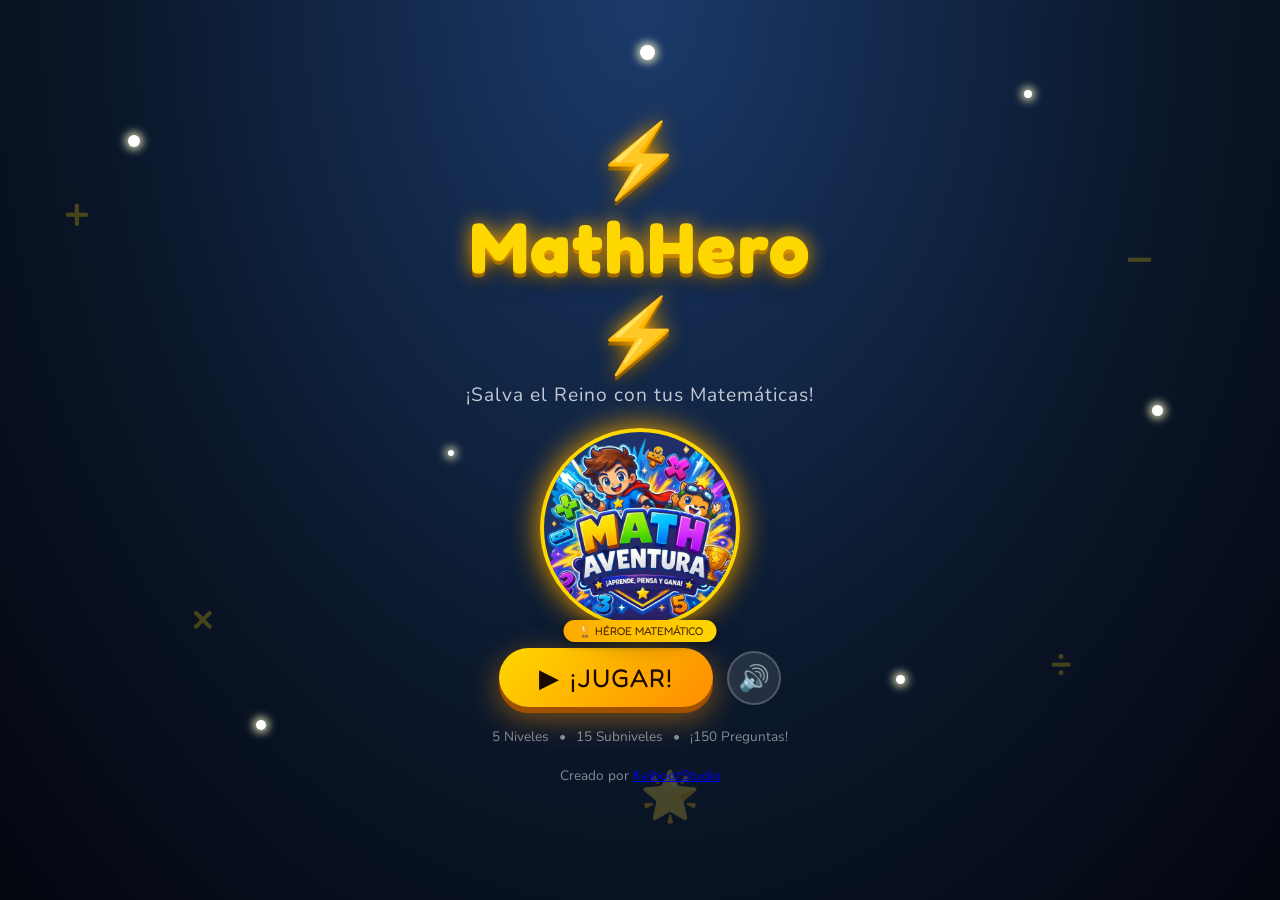
<file: index.html>
<!DOCTYPE html>
<html lang="es">
<head>
  <!-- ===== META: Codificación y configuración del viewport para dispositivos móviles ===== -->
  <meta charset="UTF-8" />
  <meta name="viewport" content="width=device-width, initial-scale=1.0" />

  <!-- ===== TÍTULO: Aparece en la pestaña del navegador ===== -->
  <title>MathHero – ¡Salva el Reino!</title>

  <!-- ===== ESTILOS: Hoja de estilos principal del juego ===== -->
  <link rel="stylesheet" href="css/estilos.css" />

  <!-- ===== FUENTES: Google Fonts – Fredoka One (títulos) y Nunito (texto general) ===== -->
  <link href="https://fonts.googleapis.com/css2?family=Fredoka+One&family=Nunito:wght@400;700;900&display=swap" rel="stylesheet" />
</head>
<body>

  <!-- ╔═══════════════════════════════════════════════════════════╗
       ║  PANTALLA DE BIENVENIDA                                  ║
       ║  Primera pantalla visible al abrir el juego.             ║
       ║  Contiene: logo, título, botón JUGAR y botón de sonido. ║
       ╚═══════════════════════════════════════════════════════════╝ -->
  <div id="pantalla-bienvenida" class="pantalla activa">

    <!-- Fondo animado con estrellas, nubes y números flotantes -->
    <div class="fondo-bienvenida">
      <!-- Estrellas decorativas: --x/--y = posición, --s = escala, --d = delay animación -->
      <div class="estrella" style="--x:10%;--y:15%;--s:1.2;--d:2.1s"></div>
      <div class="estrella" style="--x:80%;--y:10%;--s:0.8;--d:1.7s"></div>
      <div class="estrella" style="--x:50%;--y:5%;--s:1.5;--d:2.5s"></div>
      <div class="estrella" style="--x:20%;--y:80%;--s:1;--d:1.9s"></div>
      <div class="estrella" style="--x:70%;--y:75%;--s:0.9;--d:2.3s"></div>
      <div class="estrella" style="--x:35%;--y:50%;--s:0.6;--d:1.5s"></div>
      <div class="estrella" style="--x:90%;--y:45%;--s:1.1;--d:2s"></div>

      <!-- Nubes que se mueven horizontalmente: --spd = velocidad, --top = altura -->
      <div class="nube" style="--spd:18s;--top:12%"></div>
      <div class="nube" style="--spd:25s;--top:30%"></div>
      <div class="nube" style="--spd:20s;--top:60%"></div>

      <!-- Símbolos matemáticos flotantes decorativos -->
      <div class="numero-flotante" style="--x:5%;--y:20%;--d:0s">+</div>
      <div class="numero-flotante" style="--x:88%;--y:25%;--d:.5s">−</div>
      <div class="numero-flotante" style="--x:15%;--y:65%;--d:1s">×</div>
      <div class="numero-flotante" style="--x:82%;--y:70%;--d:1.5s">÷</div>
      <div class="numero-flotante" style="--x:50%;--y:85%;--d:2s">🌟</div>
    </div>

    <!-- Contenido principal de bienvenida (centrado sobre el fondo) -->
    <div class="contenido-bienvenida">

      <!-- Título y subtítulo del juego -->
      <div class="area-titulo">
        <h1 class="titulo-juego">⚡ MathHero ⚡</h1>
        <p class="subtitulo-juego">¡Salva el Reino con tus Matemáticas!</p>
      </div>

      <!-- Imagen del héroe/logo con efecto de brillo e insignia -->
      <div class="contenedor-heroe">
        <div class="brillo-heroe"></div>  <!-- Resplandor circular detrás del logo -->
        <img
          src="assets/general/logo_transparente.png"
          alt="MathHero"
          class="img-heroe"
          id="imgHeroe"
        />
        <div class="insignia-heroe">🏆 HÉROE MATEMÁTICO</div>  <!-- Badge dorado inferior -->
      </div>

      <!-- Botones: JUGAR y control de sonido -->
      <div class="botones-bienvenida">
        <button class="btn-jugar" id="btnJugar" onclick="iniciarJuego()">
          <span class="btn-icono">▶</span> ¡JUGAR!
        </button>
        <button class="btn-sonido" id="btnSonido" onclick="alternarSonido()" title="Sonido">🔊</button>
      </div>

      <!-- Información general del juego -->
      <div class="info-bienvenida">
        <span>5 Niveles</span>  <span>•</span>  <span>15 Subniveles</span>  <span>•</span>  <span>¡150 Preguntas!</span>
      </div>

      <!-- Créditos del autor -->
      <div class="info-bienvenida">
        <span>Creado por <a href="./0_Creditos/index.html">KeibootStudio</a></span>
      </div>

    </div>
  </div>

  <!-- ╔═══════════════════════════════════════════════════════════╗
       ║  PANTALLA DE SELECCIÓN DE NIVEL                          ║
       ║  Muestra las tarjetas de nivel (6 niveles).              ║
       ║  Al hacer clic en un nivel desbloqueado, muestra los     ║
       ║  subniveles (fácil, medio, difícil).                     ║
       ╚═══════════════════════════════════════════════════════════╝ -->
  <div id="pantalla-niveles" class="pantalla">
    <div class="fondo-niveles"></div>  <!-- Fondo degradado -->
    <div class="contenido-niveles">
      <h2 class="titulo-niveles">🗺️ Elige tu Misión</h2>
      <!-- cuadriculaNiveles: se llena dinámicamente con JS (tarjetas de nivel) -->
      <div class="cuadricula-niveles" id="cuadriculaNiveles"></div>
      <button class="btn-volver" onclick="mostrarPantalla('bienvenida')">⬅ Inicio</button>
    </div>
  </div>

  <!-- ╔═══════════════════════════════════════════════════════════╗
       ║  PANTALLA DE JUEGO (BATALLA)                              ║
       ║  Pantalla principal donde se juega. Contiene:             ║
       ║  - Interfaz superior (HUD): vida jugador/enemigo, puntos ║
       ║  - Arena de batalla: héroe, enemigo, aliados, efectos     ║
       ║  - Panel de pregunta: pregunta + 4 opciones de respuesta  ║
       ╚═══════════════════════════════════════════════════════════╝ -->
  <div id="pantalla-juego" class="pantalla">

    <!-- ── INTERFAZ SUPERIOR (HUD) ── -->
    <!-- Barra fija en la parte superior con la información de la partida -->
    <div class="interfaz-superior">

      <!-- Lado izquierdo: vida del héroe -->
      <div class="interfaz-izq">
        <div class="etiqueta-interfaz">HÉROE</div>
        <div class="envoltorio-barra-vida">
          <div class="barra-vida" id="barraVidaJugador"></div>  <!-- Barra verde que se reduce -->
        </div>
        <div class="texto-vida" id="textoVidaJugador">❤️ 100</div>  <!-- Texto numérico de vida -->
      </div>

      <!-- Centro: información del nivel, preguntas, puntos y temporizador -->
      <div class="interfaz-centro">
        <div class="info-nivel" id="infoNivel">Nivel 1-1</div>           <!-- Nivel actual -->
        <div class="contador-preguntas" id="contadorPreguntas">Pregunta 1/10</div>  <!-- Progreso -->
        <div class="marcador-puntos" id="marcadorPuntos">⭐ 0</div>      <!-- Puntuación -->

        <!-- Temporizador visual: barra + texto con segundos restantes -->
        <div class="envoltorio-reloj">
          <div class="fondo-barra-reloj">
            <div class="barra-reloj" id="barraReloj"></div>  <!-- Barra que se reduce con el tiempo -->
          </div>
          <div class="texto-reloj" id="textoReloj">⏱ 50</div>  <!-- Segundos restantes -->
        </div>
      </div>

      <!-- Lado derecho: vida del jefe enemigo -->
      <div class="interfaz-der">
        <div class="etiqueta-interfaz">JEFE</div>
        <div class="envoltorio-barra-vida envoltorio-barra-enemigo">
          <div class="barra-vida barra-vida-enemigo" id="barraVidaEnemigo"></div>  <!-- Barra roja -->
        </div>
        <div class="texto-vida" id="textoVidaEnemigo">💀 100</div>
      </div>
    </div>

    <!-- ── ARENA DE BATALLA ── -->
    <!-- Zona visual donde se ven el héroe y el enemigo enfrentándose -->
    <div class="arena-batalla" id="arenaBatalla">
      <div class="capa-fondo-arena"></div>  <!-- Imagen de fondo del nivel (se cambia con JS) -->

      <!-- Enemigo (jefe): se posiciona a la derecha de la arena -->
      <div class="contenedor-enemigo" id="contenedorEnemigo">
        <div class="nombre-enemigo" id="nombreEnemigo">Boss</div>    <!-- Nombre del jefe -->
        <div class="sprite-enemigo" id="spriteEnemigo">
          <div class="interior-enemigo" id="interiorEnemigo"></div>   <!-- Imagen/emoji del jefe -->
        </div>
        <div class="sombra-enemigo"></div>                            <!-- Sombra decorativa -->
      </div>

      <!-- Fila de aliados: aparecen al acertar respuestas (generados con JS) -->
      <div class="fila-aliados" id="filaAliados"></div>

      <!-- Héroe jugador: se posiciona a la izquierda de la arena -->
      <div class="contenedor-jugador" id="contenedorJugador">
        <img
          src="assets/general/heroe_transparente.png"
          id="spriteJugador"
          class="sprite-jugador"
          alt="Héroe"
          onerror="this.style.display='none';document.getElementById('jugadorRespaldo').style.display='block';"
          style="width:clamp(100px,22vw,160px);height:auto;object-fit:contain;image-rendering:auto;"
        />
        <!-- Respaldo emoji si la imagen no carga -->
        <div id="jugadorRespaldo" style="display:none;font-size:clamp(85px,20vw,130px);line-height:1;text-align:center;filter:drop-shadow(0 0 12px gold);">🦸</div>
        <div class="nombre-jugador">¡Tú!</div>
        <div class="sombra-jugador"></div>
      </div>

      <!-- Capa de efectos visuales: rayos, explosiones, texto de daño (generados con JS) -->
      <div class="capa-efectos" id="capaEfectos"></div>
    </div>

    <!-- ── PANEL DE PREGUNTA ── -->
    <!-- Zona inferior donde aparece la pregunta matemática y las 4 opciones -->
    <div class="panel-pregunta" id="panelPregunta">
      <div class="texto-pregunta" id="textoPregunta">¿Cuánto es...?</div>
      <!-- cuadriculaRespuestas: grid 2x2 con 4 botones de respuesta (generados con JS) -->
      <div class="cuadricula-respuestas" id="cuadriculaRespuestas"></div>
      <!-- Indicador de racha de aciertos consecutivos -->
      <div class="marcador-racha" id="marcadorRacha"></div>
    </div>

    <!-- Botón de pausa (esquina superior derecha) -->
    <button class="btn-pausa" onclick="pausarJuego()">⏸</button>
  </div>

  <!-- ╔═══════════════════════════════════════════════════════════╗
       ║  PANTALLA DE VICTORIA                                     ║
       ║  Se muestra cuando el jugador gana un subnivel.           ║
       ║  Muestra confeti, estadísticas y botones para continuar.  ║
       ╚═══════════════════════════════════════════════════════════╝ -->
  <div id="pantalla-victoria" class="pantalla">
    <div class="fondo-resultado fondo-victoria">
      <!-- contenedorConfeti: partículas de confeti generadas con JS -->
      <div class="contenedor-confeti" id="contenedorConfeti"></div>
    </div>
    <div class="contenido-resultado">
      <div class="emoji-resultado">🏆</div>
      <h2 class="titulo-resultado titulo-victoria">¡VICTORIA!</h2>
      <p class="subtitulo-resultado" id="mensajeVictoria">¡Derrotaste al jefe!</p>
      <div class="estadisticas-resultado" id="estadisticasVictoria"></div>  <!-- Puntos, aciertos, racha -->
      <div class="botones-resultado">
        <button class="btn-jugar btn-siguiente" id="btnSiguiente" onclick="siguienteNivel()">➡ Siguiente</button>
        <button class="btn-volver" onclick="mostrarPantalla('niveles')">🗺️ Niveles</button>
      </div>
    </div>
  </div>

  <!-- ╔═══════════════════════════════════════════════════════════╗
       ║  PANTALLA DE DERROTA                                      ║
       ║  Se muestra cuando el jugador pierde (vida = 0 o errores).║
       ╚═══════════════════════════════════════════════════════════╝ -->
  <div id="pantalla-derrota" class="pantalla">
    <div class="fondo-resultado fondo-derrota"></div>
    <div class="contenido-resultado">
      <div class="emoji-resultado emoji-tembloroso">💀</div>
      <h2 class="titulo-resultado titulo-derrota">¡DERROTA!</h2>
      <p class="subtitulo-resultado">El jefe te venció… ¡pero puedes intentarlo de nuevo!</p>
      <div class="estadisticas-resultado" id="estadisticasDerrota"></div>
      <div class="botones-resultado">
        <button class="btn-jugar" onclick="reintentar()">🔄 Reintentar</button>
        <button class="btn-volver" onclick="mostrarPantalla('niveles')">🗺️ Niveles</button>
      </div>
    </div>
  </div>

  <!-- ╔═══════════════════════════════════════════════════════════╗
       ║  MODAL DE PAUSA                                           ║
       ║  Ventana emergente que aparece al pausar el juego.        ║
       ║  BUGFIX: "Salir" ahora llama a salirDelJuego() para      ║
       ║  detener el temporizador y limpiar el estado del juego.   ║
       ╚═══════════════════════════════════════════════════════════╝ -->
  <div id="modal-pausa" class="modal oculto">
    <div class="caja-modal">
      <h3>⏸ Pausa</h3>
      <button class="btn-jugar" onclick="reanudarJuego()">▶ Continuar</button>
      <!-- BUGFIX: Antes llamaba a mostrarPantalla('niveles') directamente,
           dejando el temporizador corriendo → causaba victoria/derrota fantasma -->
      <button class="btn-volver" onclick="salirDelJuego()">🗺️ Salir</button>
    </div>
  </div>

  <!-- ╔═══════════════════════════════════════════════════════════╗
       ║  OVERLAY DE MENSAJE                                       ║
       ║  Muestra mensajes emergentes temporales sobre la pantalla ║
       ║  (ej: "¡RACHA DE 3!", "¡ATAQUE ESPECIAL!", "¡TIEMPO      ║
       ║  AGOTADO!"). Se genera y se oculta con JS.                ║
       ╚═══════════════════════════════════════════════════════════╝ -->
  <div id="superposicion-mensaje" class="superposicion-mensaje oculto">
    <div class="caja-mensaje" id="cajaMensaje"></div>
  </div>

  <!-- ===== SCRIPTS ===== -->
  <!-- juego.js:       Lógica principal (datos, estado, preguntas, audio, interfaz) -->
  <!-- animaciones.js: Efectos visuales del villano, fondos y partículas -->
  <script src="js/juego.js"></script>
  <script src="js/animaciones.js"></script>
</body>
</html>
</file>
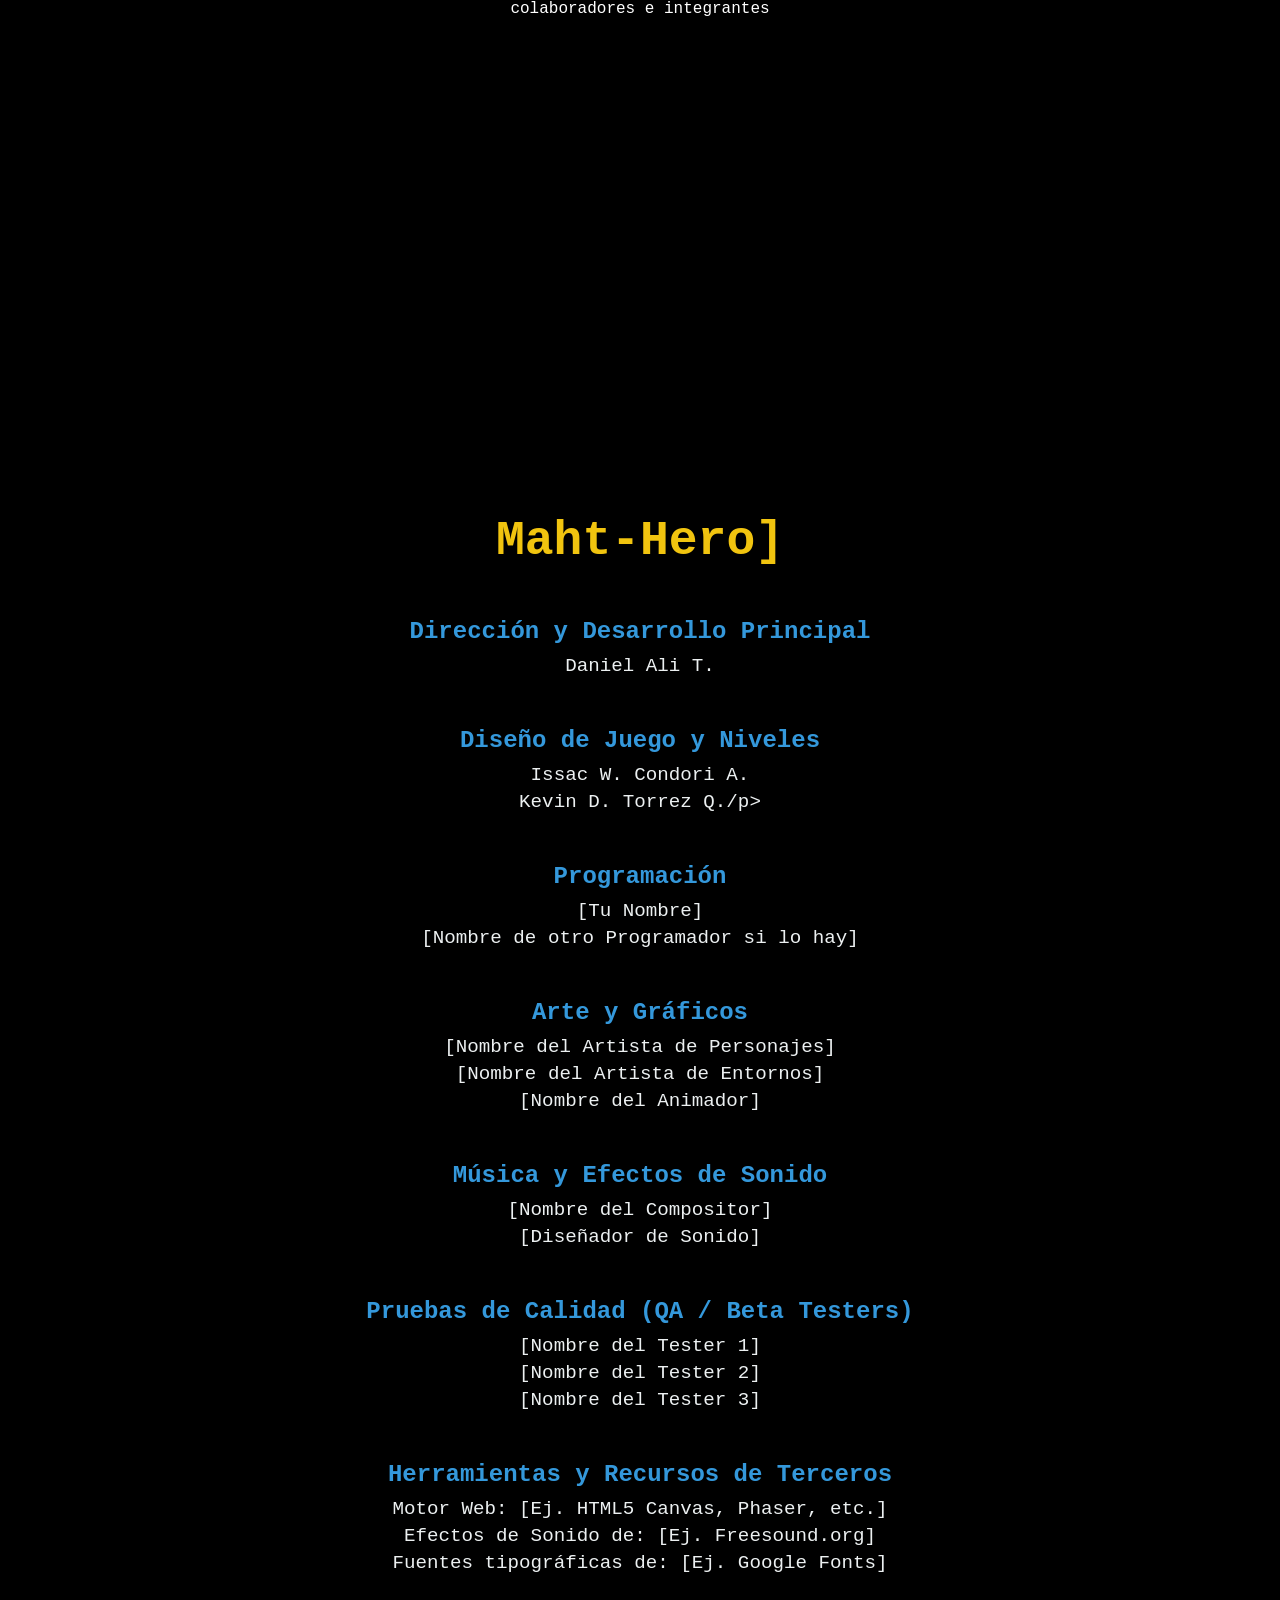
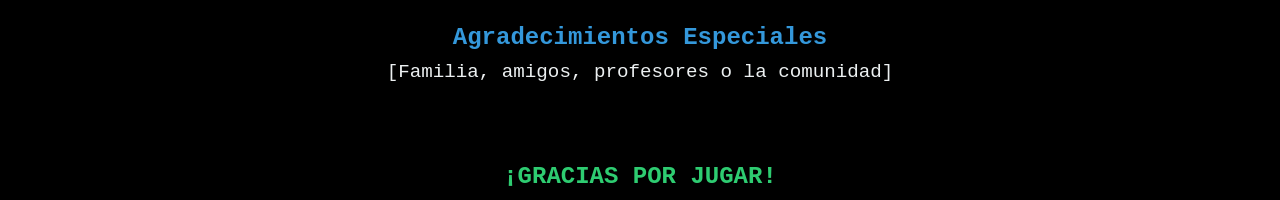
<file: 0_Creditos/index.html>
<!DOCTYPE html>
<html lang="es">
<head>
    <meta charset="UTF-8">
    <meta name="viewport" content="width=device-width, initial-scale=1.0">
    <title>Créditos del Juego</title>
    <style>
        /* Estilos generales para la pantalla de créditos */
        body {
            background-color: #000000; /* Fondo negro */
            color: #ffffff; /* Texto blanco */
            font-family: 'Courier New', Courier, monospace; /* Fuente estilo código/retro */
            text-align: center;
            overflow: hidden; /* Oculta las barras de desplazamiento */
            margin: 0;
            padding: 0;
            height: 100vh;
        }

        /* Contenedor que tendrá la animación de subir */
        .contenedor-creditos {
            position: absolute;
            width: 100%;
            bottom: -100%; /* Empieza fuera de la pantalla por abajo */
            /* La animación dura 25 segundos, es lineal y se repite infinitamente */
            animation: subirCreditos 25s linear infinite; 
        }

        /* Pausa la animación si el jugador pone el ratón encima */
        

        h1 { font-size: 3em; margin-bottom: 20px; color: #f1c40f; /* Color amarillo para el título */ }
        h2 { font-size: 1.5em; margin-top: 50px; margin-bottom: 10px; color: #3498db; /* Color azul para las categorías */ }
        p { font-size: 1.2em; margin: 5px 0; color: #ecf0f1; }

        /* Animación clave para el desplazamiento */
        @keyframes subirCreditos {
            0% { bottom: -100%; }
            100% { bottom: 100%; }
        }
    </style>
</head>
<body>

    colaboradores e integrantes
    <!--
    Kevin D. Torrez Q.
    Issac W. Condori A.
    Darwin J. Coaquira Q.
    Javier M. Prado C.
    Omar N. Huanca H.

    
    
    
    -->

    <div class="contenedor-creditos">
        <h1>Maht-Hero]</h1>

        <h2>Dirección y Desarrollo Principal</h2>
        <p> Daniel Ali T.</p>

        <h2>Diseño de Juego y Niveles</h2>
        <p>Issac W. Condori A.</p>
        <p>Kevin D. Torrez Q./p>

        <h2>Programación</h2>
        <p>[Tu Nombre]</p>
        <p>[Nombre de otro Programador si lo hay]</p>

        <h2>Arte y Gráficos</h2>
        <p>[Nombre del Artista de Personajes]</p>
        <p>[Nombre del Artista de Entornos]</p>
        <p>[Nombre del Animador]</p>

        <h2>Música y Efectos de Sonido</h2>
        <p>[Nombre del Compositor]</p>
        <p>[Diseñador de Sonido]</p>

        <h2>Pruebas de Calidad (QA / Beta Testers)</h2>
        <p>[Nombre del Tester 1]</p>
        <p>[Nombre del Tester 2]</p>
        <p>[Nombre del Tester 3]</p>

        <h2>Herramientas y Recursos de Terceros</h2>
        <p>Motor Web: [Ej. HTML5 Canvas, Phaser, etc.]</p>
        <p>Efectos de Sonido de: [Ej. Freesound.org]</p>
        <p>Fuentes tipográficas de: [Ej. Google Fonts]</p>

        <h2>Agradecimientos Especiales</h2>
        <p>[Familia, amigos, profesores o la comunidad]</p>

        <h2 style="margin-top: 80px; color: #2ecc71;">¡GRACIAS POR JUGAR!</h2>
    </div>

</body>
</html>
</file>
<file: css/estilos.css>
/* ============================================================
   MATHHERO – estilos.css (Clases en Español)
   ============================================================ */

/* ---------- Variables globales ---------- */
:root {
  --clr-cielo: #0a1628;
  --clr-cielo2: #1a2a4a;
  --clr-dorado: #ffd700;
  --clr-dorado2: #ffaa00;
  --clr-verde: #00e676;
  --clr-rojo: #ff1744;
  --clr-morado: #9c27b0;
  --clr-azul: #2196f3;
  --clr-naranja: #ff6d00;
  --clr-rosa: #e91e63;
  --clr-blanco: #ffffff;
  --clr-panel: rgba(10,22,60,0.88);
  --radio: 18px;
  --sombra: 0 8px 32px rgba(0,0,0,0.5);
  --fuente-principal: 'Fredoka One', cursive;
  --fuente-cuerpo: 'Nunito', sans-serif;
}

/* ---------- Reset ---------- */
*, *::before, *::after { box-sizing: border-box; margin: 0; padding: 0; }

html, body {
  width: 100%; height: 100%;
  overflow: hidden;
  font-family: var(--fuente-cuerpo);
  background: var(--clr-cielo);
}

/* ---------- Pantallas ---------- */
.pantalla {
  position: fixed; inset: 0;
  display: flex; align-items: center; justify-content: center;
  opacity: 0; pointer-events: none;
  transition: opacity .4s ease;
  z-index: 1;
}
.pantalla.activa { opacity: 1; pointer-events: all; z-index: 10; }

#pantalla-juego.activa {
  display: flex;
  flex-direction: column;
  align-items: stretch;
  justify-content: flex-start;
}

/* ============================================================
   PANTALLA DE BIENVENIDA
   ============================================================ */
.fondo-bienvenida {
  position: absolute; inset: 0;
  background: radial-gradient(ellipse at 50% 0%, #1b3a6b 0%, #0a1628 60%, #04060f 100%);
  overflow: hidden;
}

/* Estrellas parpadeantes */
.estrella {
  position: absolute;
  left: var(--x); top: var(--y);
  width: calc(var(--s) * 10px); height: calc(var(--s) * 10px);
  background: #fff;
  border-radius: 50%;
  box-shadow: 0 0 8px 3px rgba(255,255,200,0.8);
  animation: parpadeo var(--d) ease-in-out infinite alternate;
}
@keyframes parpadeo {
  from { opacity: 0.2; transform: scale(0.7); }
  to   { opacity: 1;   transform: scale(1.3); }
}

/* Nubes flotantes */
.nube {
  position: absolute; top: var(--top); left: -220px;
  width: 200px; height: 60px;
  background: rgba(255,255,255,0.08);
  border-radius: 50px;
  animation: moverNube var(--spd) linear infinite;
  filter: blur(6px);
}
.nube::before, .nube::after {
  content: ''; position: absolute;
  background: rgba(255,255,255,0.08);
  border-radius: 50%;
}
.nube::before { width: 80px; height: 80px; top: -30px; left: 30px; }
.nube::after  { width: 60px; height: 60px; top: -20px; left: 90px; }
@keyframes moverNube {
  to { transform: translateX(calc(100vw + 250px)); }
}

/* Números flotantes decorativos */
.numero-flotante {
  position: absolute;
  left: var(--x); top: var(--y);
  font-family: var(--fuente-principal);
  font-size: clamp(1.5rem,4vw,3rem);
  color: rgba(255,215,0,0.25);
  animation: flotarNumero 3s ease-in-out infinite alternate;
  animation-delay: var(--d);
  pointer-events: none;
  user-select: none;
}
@keyframes flotarNumero {
  from { transform: translateY(0) rotate(-5deg); }
  to   { transform: translateY(-20px) rotate(5deg); }
}

/* Contenido de bienvenida */
.contenido-bienvenida {
  position: relative; z-index: 2;
  display: flex; flex-direction: column; align-items: center;
  gap: 20px; padding: 20px;
  width: 100%; max-width: 480px;
}

.area-titulo { text-align: center; }

.titulo-juego {
  font-family: var(--fuente-principal);
  font-size: clamp(2.4rem, 8vw, 4.5rem);
  color: var(--clr-dorado);
  text-shadow: 0 0 20px var(--clr-dorado2), 0 4px 0 #7a5000, 0 8px 20px rgba(0,0,0,0.6);
  animation: pulsoTitulo 2.5s ease-in-out infinite;
  letter-spacing: 2px;
}
@keyframes pulsoTitulo {
  0%,100% { text-shadow: 0 0 20px var(--clr-dorado2), 0 4px 0 #7a5000; filter: brightness(1); }
  50%      { text-shadow: 0 0 40px #fff, 0 0 60px var(--clr-dorado), 0 4px 0 #7a5000; filter: brightness(1.3); }
}

.subtitulo-juego {
  font-size: clamp(.85rem,2.5vw,1.2rem);
  color: rgba(255,255,255,0.75);
  margin-top: 4px;
  letter-spacing: 1px;
}

/* Personaje principal */
.contenedor-heroe {
  position: relative;
  display: flex; align-items: center; justify-content: center;
}
.brillo-heroe {
  position: absolute;
  width: 180px; height: 180px;
  border-radius: 50%;
  background: radial-gradient(circle, rgba(255,215,0,0.4) 0%, transparent 70%);
  animation: pulsoBrillo 2s ease-in-out infinite;
}
@keyframes pulsoBrillo {
  0%,100% { transform: scale(1); opacity: .7; }
  50%      { transform: scale(1.3); opacity: 1; }
}
.img-heroe {
  width: clamp(140px,35vw,200px);
  height: clamp(140px,35vw,200px);
  object-fit: contain;
  border-radius: 50%;
  border: 4px solid var(--clr-dorado);
  box-shadow: 0 0 30px var(--clr-dorado2), var(--sombra);
  animation: flotarHeroe 3s ease-in-out infinite;
  background: linear-gradient(135deg,#1a3a6b,#2d1b69);
  position: relative; z-index: 1;
}
@keyframes flotarHeroe {
  0%,100% { transform: translateY(0) rotate(-2deg); }
  50%      { transform: translateY(-16px) rotate(2deg); }
}
.insignia-heroe {
  position: absolute; bottom: -14px; left: 50%; transform: translateX(-50%);
  background: linear-gradient(90deg,var(--clr-dorado2),var(--clr-dorado));
  color: #4a2800; font-family: var(--fuente-principal);
  font-size: .7rem; padding: 4px 14px; border-radius: 20px;
  white-space: nowrap; z-index: 2; box-shadow: 0 2px 8px rgba(0,0,0,0.4);
}

/* Botones */
.botones-bienvenida {
  display: flex; align-items: center; gap: 14px;
}
.btn-jugar {
  font-family: var(--fuente-principal);
  font-size: clamp(1.2rem,4vw,1.6rem);
  color: #1a0a00;
  background: linear-gradient(135deg,#ffd700,#ff8c00);
  border: none; border-radius: 50px;
  padding: 14px 40px; cursor: pointer;
  box-shadow: 0 6px 0 #a05000, 0 10px 30px rgba(255,150,0,0.5);
  transition: transform .1s, box-shadow .1s;
  display: flex; align-items: center; gap: 10px;
  text-transform: uppercase; letter-spacing: 1px;
}
.btn-jugar:hover  { transform: translateY(-3px); box-shadow: 0 9px 0 #a05000, 0 14px 40px rgba(255,150,0,0.6); }
.btn-jugar:active { transform: translateY(3px); box-shadow: 0 3px 0 #a05000; }

.btn-siguiente { background: linear-gradient(135deg,#00e676,#00bcd4); box-shadow: 0 6px 0 #007a4a, 0 10px 30px rgba(0,200,120,0.5); }
.btn-siguiente:hover { box-shadow: 0 9px 0 #007a4a, 0 14px 40px rgba(0,200,120,0.6); }

.btn-sonido {
  font-size: 1.6rem; background: rgba(255,255,255,0.1);
  border: 2px solid rgba(255,255,255,0.2); border-radius: 50%;
  width: 54px; height: 54px; cursor: pointer; color: #fff;
  transition: background .2s;
}
.btn-sonido:hover { background: rgba(255,255,255,0.2); }

.btn-volver {
  font-family: var(--fuente-principal); font-size: 1rem;
  color: rgba(255,255,255,0.8);
  background: rgba(255,255,255,0.1);
  border: 2px solid rgba(255,255,255,0.2); border-radius: 30px;
  padding: 10px 24px; cursor: pointer; transition: background .2s;
}
.btn-volver:hover { background: rgba(255,255,255,0.2); }

.info-bienvenida {
  display: flex; gap: 10px; align-items: center;
  font-size: .85rem; color: rgba(255,255,255,0.5);
}

/* ============================================================
   PANTALLA DE NIVELES
   ============================================================ */
.fondo-niveles {
  position: absolute; inset: 0;
  background: radial-gradient(ellipse at 30% 30%, #1b3a6b, #0a1628 70%);
}
.contenido-niveles {
  position: relative; z-index: 2;
  width: 100%; max-width: 620px;
  padding: 20px; display: flex; flex-direction: column; align-items: center; gap: 18px;
}
.titulo-niveles {
  font-family: var(--fuente-principal); font-size: clamp(1.6rem,5vw,2.4rem);
  color: var(--clr-dorado); text-shadow: 0 0 15px var(--clr-dorado2);
}
.cuadricula-niveles {
  display: grid; grid-template-columns: repeat(auto-fit, minmax(170px,1fr));
  gap: 14px; width: 100%;
}
.tarjeta-nivel {
  background: var(--clr-panel);
  border: 2px solid rgba(255,255,255,0.12);
  border-radius: var(--radio);
  padding: 18px 14px;
  cursor: pointer; text-align: center;
  transition: transform .2s, border-color .2s, box-shadow .2s;
  backdrop-filter: blur(6px);
}
.tarjeta-nivel:hover:not(.bloqueado) {
  transform: translateY(-4px) scale(1.04);
  border-color: var(--clr-dorado);
  box-shadow: 0 0 20px rgba(255,215,0,0.35);
}
.tarjeta-nivel.bloqueado { opacity: .45; cursor: not-allowed; }
.tarjeta-nivel.completado { border-color: var(--clr-verde); }
.tarjeta-nivel .tn-emoji { font-size: 2.5rem; display: block; margin-bottom: 6px; }
.tarjeta-nivel .tn-nombre { font-family: var(--fuente-principal); font-size: 1.1rem; color: #fff; }
.tarjeta-nivel .tn-subtitulo { font-size: .78rem; color: rgba(255,255,255,.5); margin-top: 4px; }
.tarjeta-nivel .tn-estrellas { font-size: 1rem; margin-top: 6px; }

.panel-subnivel {
  background: var(--clr-panel);
  border-radius: var(--radio); padding: 18px;
  width: 100%; border: 2px solid rgba(255,255,255,0.12);
  backdrop-filter: blur(6px);
}
.titulo-subnivel { font-family: var(--fuente-principal); color: var(--clr-dorado); margin-bottom: 12px; font-size: 1.1rem; }
.botones-subnivel { display: flex; gap: 10px; flex-wrap: wrap; }
.btn-subnivel {
  font-family: var(--fuente-principal); font-size: 1rem;
  background: linear-gradient(135deg,#2196f3,#9c27b0);
  color: #fff; border: none; border-radius: 30px;
  padding: 10px 22px; cursor: pointer;
  box-shadow: 0 4px 0 #0a0050, 0 6px 15px rgba(100,0,200,0.3);
  transition: transform .1s;
}
.btn-subnivel:hover { transform: translateY(-2px); }
.btn-subnivel:active { transform: translateY(2px); }
.btn-subnivel.completado { background: linear-gradient(135deg,#00e676,#00bcd4); }
.btn-subnivel.bloqueado { background: #333; cursor: not-allowed; opacity:.5; }

/* ============================================================
   INTERFAZ SUPERIOR (HUD)
   ============================================================ */
.interfaz-superior {
  position: absolute; top: 0; left: 0; right: 0;
  display: flex; align-items: center; justify-content: space-between;
  padding: 10px 14px; z-index: 20;
  background: linear-gradient(180deg,rgba(0,0,0,.75) 0%,transparent 100%);
  gap: 10px;
}
.interfaz-izq, .interfaz-der {
  display: flex; flex-direction: column; align-items: center; gap: 3px;
  min-width: 100px;
}
.interfaz-der { align-items: flex-end; }
.etiqueta-interfaz { font-family: var(--fuente-principal); font-size: .7rem; color: rgba(255,255,255,.6); letter-spacing: 2px; }
.envoltorio-barra-vida {
  width: 120px; height: 14px;
  background: rgba(0,0,0,.5);
  border-radius: 10px; overflow: hidden;
  border: 1px solid rgba(255,255,255,.2);
}
.envoltorio-barra-enemigo { }
.barra-vida {
  height: 100%; width: 100%;
  background: linear-gradient(90deg,#00e676,#76ff03);
  border-radius: 10px;
  transition: width .4s ease, background .3s;
}
.barra-vida.baja { background: linear-gradient(90deg,#ff1744,#ff6d00); }
.barra-vida-enemigo { background: linear-gradient(90deg,#ff1744,#ff6d00); }
.texto-vida { font-family: var(--fuente-principal); font-size: .75rem; color: #fff; }
.interfaz-centro { text-align: center; }
.info-nivel { font-family: var(--fuente-principal); font-size: 1rem; color: var(--clr-dorado); }
.contador-preguntas { font-size: .72rem; color: rgba(255,255,255,.6); }
.marcador-puntos { font-family: var(--fuente-principal); font-size: 1rem; color: var(--clr-dorado); }

/* ============================================================
   ARENA DE BATALLA
   ============================================================ */
.arena-batalla {
  position: relative; flex: 1 1 auto;
  min-height: 0; overflow: hidden;
  background: linear-gradient(180deg,#0a1e3a 0%,#0d2b1e 60%,#1a3a1a 100%);
}
.capa-fondo-arena {
  position: absolute; inset: 0;
  background:
    radial-gradient(ellipse 80% 60% at 50% 120%, rgba(0,100,0,.4) 0%, transparent 60%);
}

/* Enemigo */
.contenedor-enemigo {
  position: absolute; top: 28%; left: 55%;
  display: flex; flex-direction: column; align-items: center;
  transition: left 1.5s ease;
  z-index: 5;
}
.nombre-enemigo {
  font-family: var(--fuente-principal); font-size: .85rem;
  color: var(--clr-rojo); text-shadow: 0 0 10px var(--clr-rojo);
  margin-bottom: 4px;
}
.sprite-enemigo {
  width: clamp(120px,24vw,200px);
  height: clamp(120px,24vw,200px);
  animation: enemigoReposo 2s ease-in-out infinite;
}
@keyframes enemigoReposo {
  0%,100% { transform: translateY(0) scale(1); }
  50%      { transform: translateY(-8px) scale(1.03); }
}
.interior-enemigo {
  width: 100%; height: 100%;
  font-size: clamp(80px,18vw,150px);
  display: flex; align-items: center; justify-content: center;
  filter: drop-shadow(0 0 12px rgba(255,0,0,.6));
}
.sombra-enemigo {
  width: 60px; height: 12px;
  background: rgba(0,0,0,.4); border-radius: 50%;
  margin-top: -4px; filter: blur(4px);
}

/* Héroe jugador */
.contenedor-jugador {
  position: absolute;
  bottom: 20px;
  left: 40px;
  display: flex;
  flex-direction: column;
  align-items: center;
  z-index: 10;
}

/* Imagen del personaje */
.sprite-jugador {
  width: clamp(150px,26vw,280px);
  animation: jugadorReposo 2s ease-in-out infinite;
  filter: drop-shadow(0 0 20px cyan);
  position: relative;
  z-index: 2;
}

/* Nombre */
.nombre-jugador {
  margin-top: 10px;
  font-size: 22px;
  color: white;
  font-weight: bold;
  text-shadow: 0 0 10px black;
}

/* Sombra */
.sombra-jugador {
  width: 90px;
  height: 20px;
  background: rgba(0,0,0,0.4);
  border-radius: 50%;
  margin-top: -10px;
  filter: blur(6px);
}

/* Animación */
@keyframes jugadorReposo {
  0%   { transform: translateY(0px); }
  50%  { transform: translateY(-12px); }
  100% { transform: translateY(0px); }
}

/* Aliados */
.fila-aliados {
  position: absolute; bottom: 10%; left: 22%;
  display: flex; gap: 10px; z-index: 4;
}
.aliado {
  display: flex;
  flex-direction: column;
  align-items: center;
  position: relative;
  animation: reboteAliado .6s ease-in-out infinite alternate;
}
.aliado img.img-aliado {
  width: 64px;
  height: auto;
  object-fit: contain;
  image-rendering: auto;
  filter: drop-shadow(0 0 8px rgba(0,230,118,.6)) drop-shadow(0 2px 6px rgba(0,0,0,.5));
}
@keyframes reboteAliado {
  from { transform: translateY(0); }
  to   { transform: translateY(-8px); }
}

/* ============================================================
   EFECTOS VISUALES
   ============================================================ */
.capa-efectos { position: absolute; inset: 0; pointer-events: none; z-index: 10; overflow: hidden; }

.rayo {
  position: absolute;
  font-size: clamp(2rem,5vw,3.5rem);
  animation: volarRayo .8s forwards;
  pointer-events: none;
}
@keyframes volarRayo {
  0%   { opacity:1; transform: translate(0,0) scale(1) rotate(-20deg); }
  100% { opacity:0; transform: translate(60vw,-30px) scale(1.5) rotate(-20deg); }
}

.efecto-golpe {
  position: absolute; top:20%; left:55%;
  font-size: 3rem; animation: animGolpe .5s forwards;
}
@keyframes animGolpe {
  0%   { opacity:1; transform: scale(0.5); }
  50%  { opacity:1; transform: scale(1.5); }
  100% { opacity:0; transform: scale(2); }
}

.efecto-fallo {
  position: absolute; top:20%; left:55%;
  font-family: var(--fuente-principal); font-size: 1.8rem;
  color: var(--clr-rojo); text-shadow: 0 0 10px var(--clr-rojo);
  animation: animGolpe .6s forwards;
}

.texto-daño {
  position: absolute;
  font-family: var(--fuente-principal); font-size: 1.4rem;
  color: var(--clr-rojo); text-shadow: 0 0 8px #ff0;
  animation: flotarDaño 1s forwards;
  pointer-events: none;
}
@keyframes flotarDaño {
  0%   { opacity:1; transform: translateY(0); }
  100% { opacity:0; transform: translateY(-50px); }
}

.ataque-especial {
  position: absolute; top:5%; left:5%;
  font-size: clamp(1.6rem,4vw,2.4rem);
  animation: volarEspecial 1s forwards;
}
@keyframes volarEspecial {
  0%   { opacity:1; transform: translate(0,0) rotate(0deg) scale(1); }
  100% { opacity:0; transform: translate(70vw, 30px) rotate(720deg) scale(.5); }
}

/* Temblor de arena */
.arena-temblor { animation: temblor .4s; }
@keyframes temblor {
  0%,100% { transform:translateX(0); }
  20%      { transform:translateX(-10px); }
  40%      { transform:translateX(10px); }
  60%      { transform:translateX(-8px); }
  80%      { transform:translateX(8px); }
}

/* Flash de golpe al enemigo */
.enemigo-golpeado { animation: flashGolpeEnemigo .3s; }
@keyframes flashGolpeEnemigo {
  0%,100% { filter: drop-shadow(0 0 12px rgba(255,0,0,.6)); }
  50%      { filter: brightness(3) drop-shadow(0 0 20px #fff); }
}

/* ============================================================
   PANEL DE PREGUNTAS
   ============================================================ */
.panel-pregunta {
  position: relative; flex: 0 0 auto;
  background: linear-gradient(180deg,rgba(5,10,30,.9) 0%,rgba(5,10,30,1) 100%);
  border-top: 2px solid rgba(255,215,0,.3);
  padding: 14px 16px 16px;
  z-index: 15;
}
.texto-pregunta {
  font-family: var(--fuente-principal); font-size: clamp(1.4rem,5vw,2rem);
  color: #fff; text-align: center; margin-bottom: 12px;
  text-shadow: 0 0 10px rgba(255,215,0,.4);
}
.cuadricula-respuestas {
  display: grid; grid-template-columns: repeat(2,1fr);
  gap: 10px; max-width: 480px; margin: 0 auto;
}
.btn-respuesta {
  font-family: var(--fuente-principal); font-size: clamp(1rem,3.5vw,1.4rem);
  padding: 14px 10px; border-radius: var(--radio);
  border: 2px solid rgba(255,255,255,.15);
  background: rgba(30,60,120,.7);
  color: #fff; cursor: pointer;
  transition: transform .15s, background .15s, border-color .15s, box-shadow .15s;
  backdrop-filter: blur(4px);
}
.btn-respuesta:hover {
  background: rgba(33,150,243,.5);
  border-color: var(--clr-azul);
  transform: scale(1.05);
  box-shadow: 0 0 16px rgba(33,150,243,.5);
}
.btn-respuesta.correcto {
  background: rgba(0,230,118,.35);
  border-color: var(--clr-verde);
  box-shadow: 0 0 20px rgba(0,230,118,.6);
  animation: popCorrecto .3s;
}
@keyframes popCorrecto {
  0%,100% { transform:scale(1); }
  50%      { transform:scale(1.12); }
}
.btn-respuesta.incorrecto {
  background: rgba(255,23,68,.35);
  border-color: var(--clr-rojo);
  box-shadow: 0 0 20px rgba(255,23,68,.6);
  animation: temblequeoIncorrecto .3s;
}
@keyframes temblequeoIncorrecto {
  0%,100% { transform:translateX(0); }
  25%      { transform:translateX(-8px); }
  75%      { transform:translateX(8px); }
}
.btn-respuesta:disabled { pointer-events: none; }

.marcador-racha {
  text-align: center; margin-top: 8px;
  font-family: var(--fuente-principal); font-size: 1rem; color: var(--clr-dorado);
  min-height: 1.4rem;
}

/* ============================================================
   PAUSA
   ============================================================ */
.btn-pausa {
  position: absolute; top: 60px; right: 12px; z-index: 25;
  font-size: 1.2rem; background: rgba(255,255,255,.1);
  border: 1px solid rgba(255,255,255,.2); border-radius: 50%;
  width: 40px; height: 40px; cursor: pointer; color: #fff;
  transition: background .2s;
}
.btn-pausa:hover { background: rgba(255,255,255,.2); }

/* ============================================================
   MODAL
   ============================================================ */
.modal {
  position: fixed; inset: 0;
  background: rgba(0,0,0,.7); backdrop-filter: blur(6px);
  display: flex; align-items: center; justify-content: center;
  z-index: 100;
}
.modal.oculto { display: none; }
.caja-modal {
  background: var(--clr-panel);
  border: 2px solid rgba(255,215,0,.3);
  border-radius: var(--radio); padding: 32px;
  display: flex; flex-direction: column; align-items: center; gap: 16px;
}
.caja-modal h3 { font-family: var(--fuente-principal); font-size: 1.8rem; color: var(--clr-dorado); }

/* ============================================================
   PANTALLAS DE RESULTADO
   ============================================================ */
.fondo-resultado {
  position: absolute; inset: 0;
}
.fondo-victoria {
  background: radial-gradient(ellipse at 50% 30%, #1b4a1b, #0a2010 60%, #04060f);
}
.fondo-derrota {
  background: radial-gradient(ellipse at 50% 30%, #4a1b1b, #200a0a 60%, #04060f);
}
.contenido-resultado {
  position: relative; z-index: 2;
  display: flex; flex-direction: column; align-items: center; gap: 14px;
  padding: 24px; text-align: center;
}
.emoji-resultado { font-size: clamp(3rem,12vw,6rem); animation: flotarHeroe 2s infinite; }
.emoji-tembloroso { animation: temblequeoIncorrecto .5s ease-in-out infinite; }
.titulo-resultado {
  font-family: var(--fuente-principal); font-size: clamp(2rem,8vw,3.5rem);
  letter-spacing: 2px;
}
.titulo-victoria { color: var(--clr-dorado); text-shadow: 0 0 30px var(--clr-dorado2); }
.titulo-derrota  { color: var(--clr-rojo);  text-shadow: 0 0 30px var(--clr-rojo); }
.subtitulo-resultado { font-size: clamp(.9rem,2.5vw,1.2rem); color: rgba(255,255,255,.75); }
.estadisticas-resultado {
  background: rgba(255,255,255,.07); border-radius: var(--radio);
  padding: 14px 24px; font-size: 1rem; color: rgba(255,255,255,.85);
  line-height: 1.9;
}
.botones-resultado { display: flex; gap: 14px; flex-wrap: wrap; justify-content: center; }

/* Confetti */
.contenedor-confeti { position: absolute; inset: 0; pointer-events: none; overflow: hidden; }
.pieza-confeti {
  position: absolute;
  width: 12px; height: 12px;
  border-radius: 2px;
  animation: caerConfeti linear forwards;
  top: -20px;
}
@keyframes caerConfeti {
  to { transform: translateY(110vh) rotate(720deg); opacity: 0; }
}

/* ============================================================
   MENSAJE OVERLAY (SUPERPOSICIÓN)
   ============================================================ */
.superposicion-mensaje {
  position: fixed; inset: 0;
  display: flex; align-items: center; justify-content: center;
  z-index: 50; pointer-events: none;
}
.superposicion-mensaje.oculto { display: none; }
.caja-mensaje {
  font-family: var(--fuente-principal); font-size: clamp(1.4rem,5vw,2.4rem);
  color: #fff; text-align: center; padding: 18px 32px;
  background: rgba(0,0,0,.7); border-radius: 20px;
  border: 2px solid rgba(255,215,0,.4);
  backdrop-filter: blur(8px);
  animation: popMensaje .4s;
}
@keyframes popMensaje {
  0%   { transform: scale(.5); opacity: 0; }
  70%  { transform: scale(1.08); opacity: 1; }
  100% { transform: scale(1); opacity: 1; }
}

/* ============================================================
   TEMPORIZADOR DE PREGUNTA
   ============================================================ */
.envoltorio-reloj {
  display: flex;
  align-items: center;
  gap: 6px;
  margin-top: 4px;
}

.fondo-barra-reloj {
  width: 90px;
  height: 8px;
  background: rgba(255,255,255,0.15);
  border-radius: 6px;
  overflow: hidden;
  border: 1px solid rgba(255,255,255,0.2);
}

.barra-reloj {
  height: 100%;
  width: 100%;
  background: linear-gradient(90deg, #00e676, #ffd700);
  border-radius: 6px;
  transition: width 1s linear, background 0.5s;
}

.barra-reloj.advertencia {
  background: linear-gradient(90deg, #ff6d00, #ff1744);
  animation: pulsoReloj 0.5s ease-in-out infinite alternate;
}

.texto-reloj {
  font-family: var(--fuente-principal);
  font-size: clamp(0.7rem, 2vw, 0.9rem);
  color: #ffd700;
  min-width: 38px;
  text-align: left;
  transition: color 0.3s;
}

.texto-reloj.urgente {
  color: #ff1744;
  font-size: clamp(0.8rem, 2.2vw, 1rem);
}

@keyframes pulsoReloj {
  from { opacity: 1; }
  to   { opacity: 0.5; }
}

/* ============================================================
   RESPONSIVE
   ============================================================ */
@media (max-width: 480px) {
  .envoltorio-barra-vida { width: 80px; }
  .interfaz-superior { padding: 8px 8px; gap: 4px; }
  .interfaz-izq, .interfaz-der { min-width: 70px; }
  .arena-batalla { min-height: 0; }
  .contenedor-enemigo { left: 52%; top: 22%; }
  .panel-pregunta { padding: 10px 10px 12px; }
  .cuadricula-respuestas { gap: 8px; }
  .btn-respuesta { padding: 12px 6px; }
  .cuadricula-niveles { grid-template-columns: repeat(2,1fr); }
  .fondo-barra-reloj { width: 60px; }
  .texto-reloj { font-size: 0.7rem; }
}

@media (max-width: 360px) {
  .etiqueta-interfaz { display: none; }
  .envoltorio-barra-vida { width: 65px; }
}

/* Tall phones – ajuste vertical */
@media (max-height: 700px) and (max-width: 480px) {
  .texto-pregunta { font-size: 1.2rem; margin-bottom: 8px; }
}
</file>
